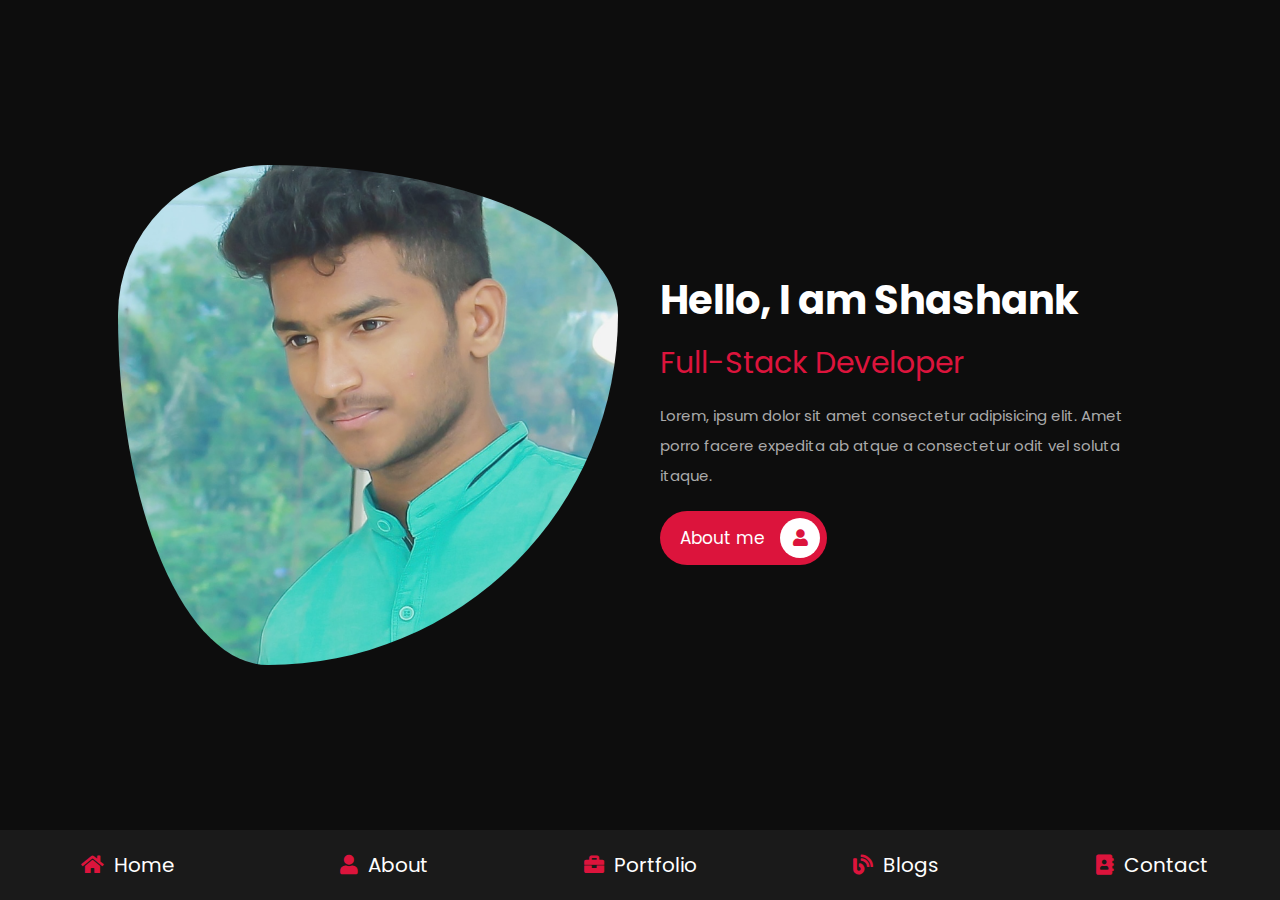
<file: index.html>
<!DOCTYPE html>
<html lang="en">
<head>
    <meta charset="UTF-8">
    <meta http-equiv="X-UA-Compatible" content="IE=edge">
    <meta name="viewport" content="width=device-width, initial-scale=1.0">
    <title>My Portfolio | Home</title>

    <!-- font awesome cdn link  -->
    <link rel="stylesheet" href="https://cdnjs.cloudflare.com/ajax/libs/font-awesome/5.15.4/css/all.min.css">

    <!-- custom css file link  -->
    <link rel="stylesheet" href="./css/style.css">

</head>
<body>
    
<!-- navbar section starts  -->

<nav class="navbar">
    <a href="./index.html"> <i class="fas fa-home"></i> <span>Home</span> </a>
    <a href="./about.html"> <i class="fas fa-user"></i> <span>About</span> </a>
    <a href="./portfolio.html"> <i class="fas fa-briefcase"></i> <span>Portfolio</span> </a>
    <a href="./blogs.html"> <i class="fas fa-blog"></i> <span>Blogs</span> </a>
    <a href="./contact.html"> <i class="fas fa-address-book"></i> <span>Contact</span> </a>
</nav>

<!-- navbar section ends -->

<!-- home section starts  -->

<section class="home">

    <div class="image">
        <img src="./images/user.png" alt="Error">
    </div>

    <div class="content">
        <h3>Hello, I am Shashank</h3>
        <span>Full-Stack Developer</span>
        <p>Lorem, ipsum dolor sit amet consectetur adipisicing elit. Amet porro facere expedita ab atque a consectetur odit vel soluta itaque.</p>
        <a href="./about.html" class="btn"> About me <i class="fas fa-user"></i> </a>
    </div>

</section>

<!-- home section ends -->

</body>
</html>
</file>
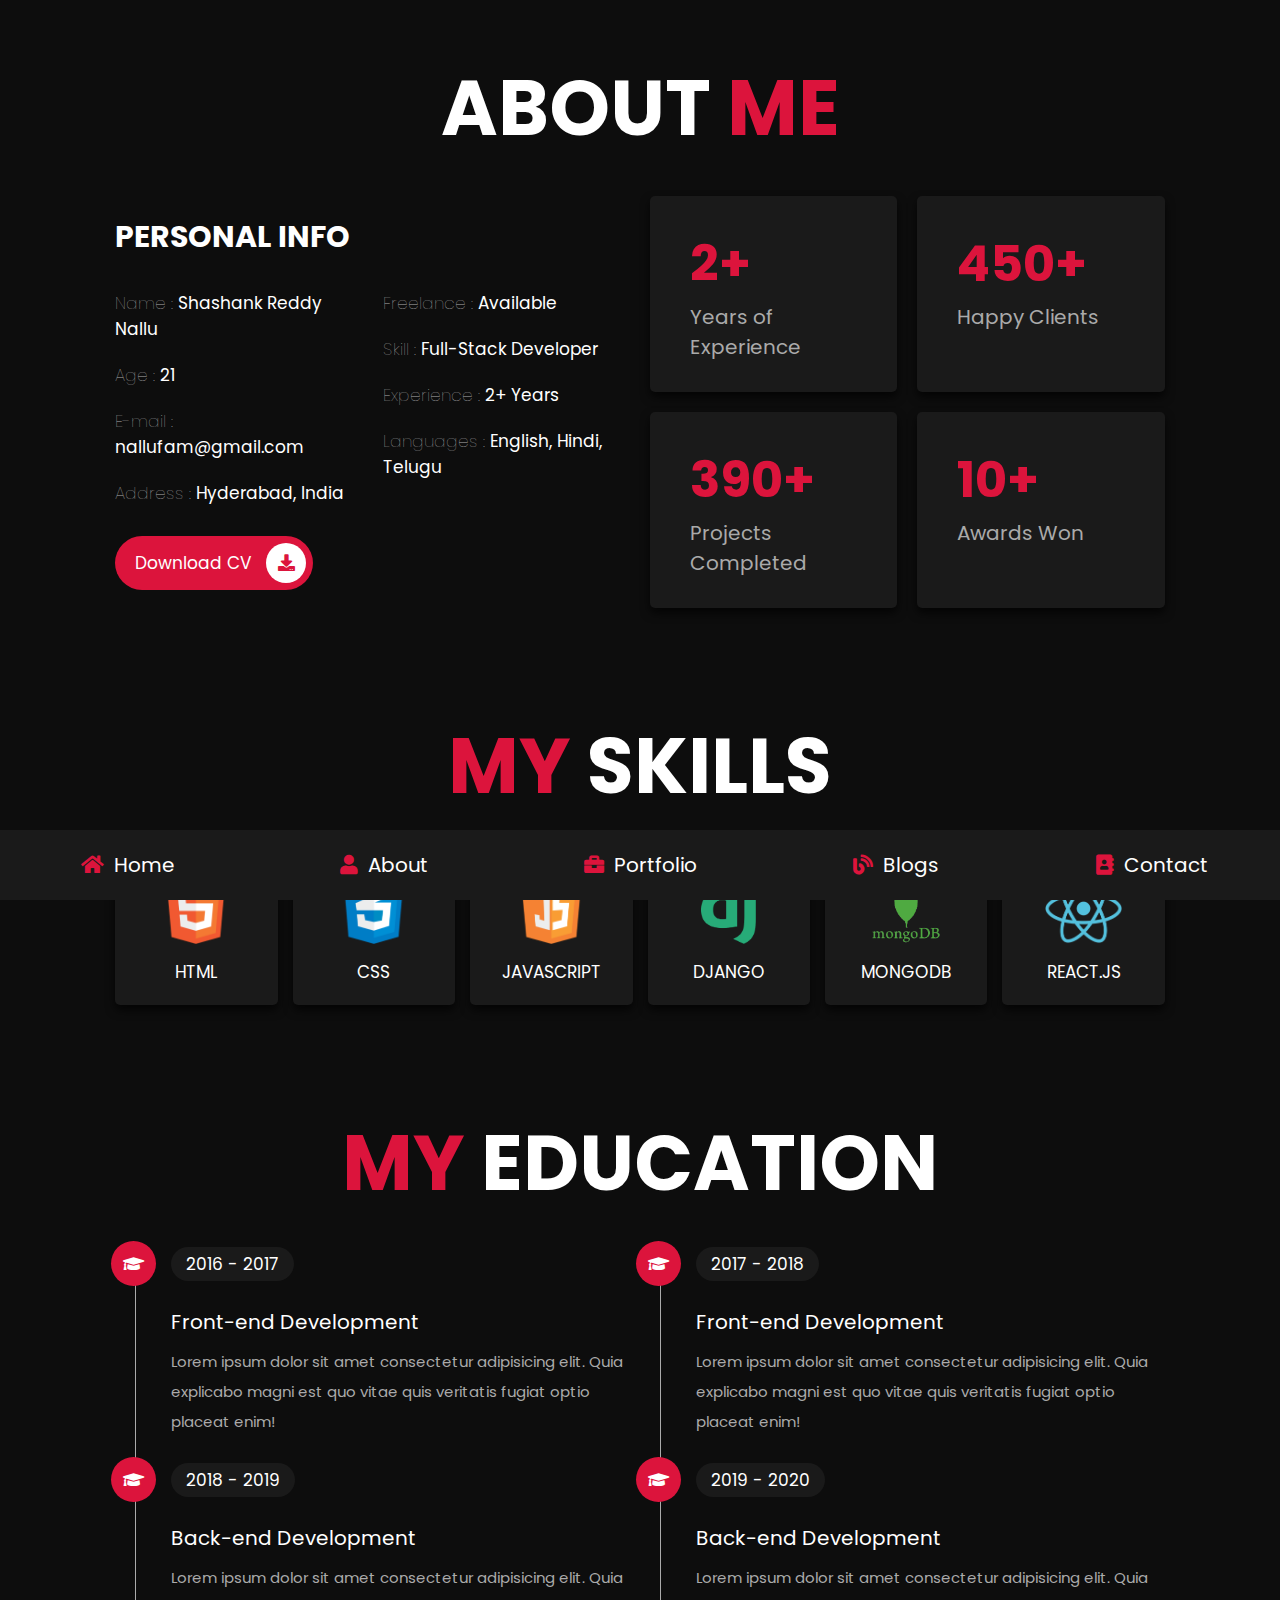
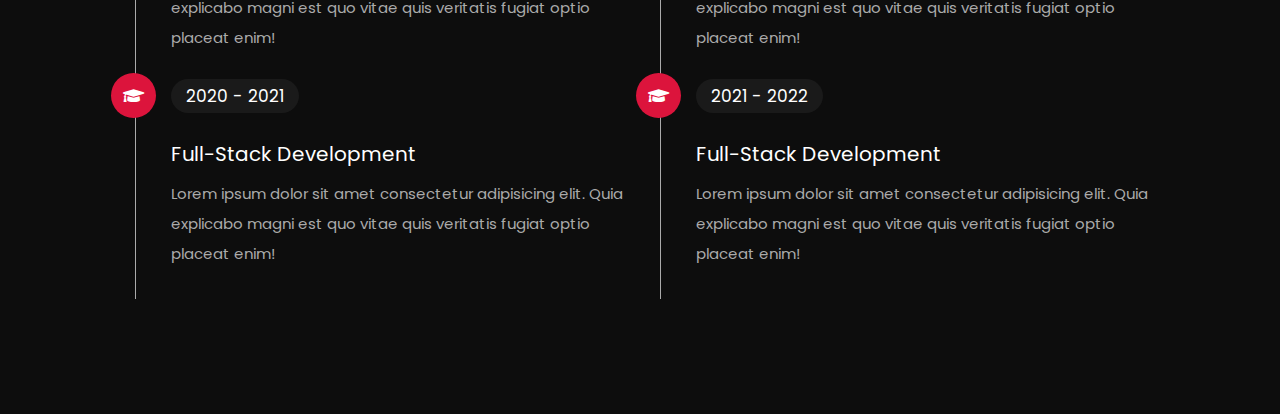
<file: about.html>
<!DOCTYPE html>
<html lang="en">
<head>
    <meta charset="UTF-8">
    <meta http-equiv="X-UA-Compatible" content="IE=edge">
    <meta name="viewport" content="width=device-width, initial-scale=1.0">
    <title>My Portfolio | About</title>

    <!-- font awesome cdn link  -->
    <link rel="stylesheet" href="https://cdnjs.cloudflare.com/ajax/libs/font-awesome/5.15.4/css/all.min.css">

    <!-- custom css file link  -->
    <link rel="stylesheet" href="./css/style.css">

</head>
<body>
    
<!-- navbar section starts  -->

<nav class="navbar">
    <a href="./index.html"> <i class="fas fa-home"></i> <span>Home</span> </a>
    <a href="./about.html"> <i class="fas fa-user"></i> <span>About</span> </a>
    <a href="./portfolio.html"> <i class="fas fa-briefcase"></i> <span>Portfolio</span> </a>
    <a href="./blogs.html"> <i class="fas fa-blog"></i> <span>Blogs</span> </a>
    <a href="./contact.html"> <i class="fas fa-address-book"></i> <span>Contact</span> </a>
</nav>

<!-- navbar section ends -->

<!-- about section starts  -->

<section class="about">

    <h1 class="heading"> About <span>Me</span> </h1>

    <div class="row">

        <div class="info-container">

            <h1>Personal Info</h1>

            <div class="box-container">

                <div class="box">
                    <h3> <span>Name : </span> Shashank Reddy Nallu </h3>
                    <h3> <span>Age : </span> 21 </h3>
                    <h3> <span>E-mail : </span> nallufam@gmail.com </h3>
                    <h3> <span>Address : </span> Hyderabad, India</h3>
                </div>
    
                <div class="box">
                    <h3> <span>Freelance : </span> Available </h3>
                    <h3> <span>Skill : </span> Full-Stack Developer</h3>
                    <h3> <span>Experience : </span> 2+ Years </h3>
                    <h3> <span>Languages : </span> English, Hindi, Telugu </h3>
                </div>

            </div>

            <a href="#" class="btn"> Download CV <i class="fas fa-download"></i> </a>

        </div>

        <div class="count-container">

            <div class="box">
                <h3>2+</h3>
                <p>Years of Experience</p>
            </div>

            <div class="box">
                <h3>450+</h3>
                <p>Happy Clients</p>
            </div>

            <div class="box">
                <h3>390+</h3>
                <p>Projects Completed</p>
            </div>

            <div class="box">
                <h3>10+</h3>
                <p>Awards Won</p>
            </div>

        </div>

    </div>

</section>

<!-- about section ends -->

<!-- skills section starts  -->

<section class="skills">

    <h1 class="heading"> <span>My</span> Skills </h1>

    <div class="box-container">
        <div class="box">
            <img src="./images/icon-1.png">
            <h3>HTML</h3>
        </div>
        <div class="box">
            <img src="./images/icon-2.png">
            <h3>CSS</h3>
        </div>
        <div class="box">
            <img src="./images/icon-3.png">
            <h3>JavaScript</h3>
        </div>
        <div class="box">
            <img src="./images/icon-4.png">
            <h3>django</h3>
        </div>
        <div class="box">
            <img src="./images/icon-5.png">
            <h3>MongoDB</h3>
        </div>
        <div class="box">
            <img src="./images/icon-6.png">
            <h3>react.js</h3>
        </div>
    </div>

</section>

<!-- skills section ends -->

<!-- education section starts  -->

<section class="education">

    <h1 class="heading"> <span>My</span> Education </h1>

    <div class="box-container">

        <div class="box">
            <i class="fas fa-graduation-cap"></i>
            <span>2016 - 2017</span>
            <h3>Front-end Development</h3>
            <p>Lorem ipsum dolor sit amet consectetur adipisicing elit. Quia explicabo magni est quo vitae quis veritatis fugiat optio placeat enim!</p>
        </div>

        <div class="box">
            <i class="fas fa-graduation-cap"></i>
            <span>2017 - 2018</span>
            <h3>Front-end Development</h3>
            <p>Lorem ipsum dolor sit amet consectetur adipisicing elit. Quia explicabo magni est quo vitae quis veritatis fugiat optio placeat enim!</p>
        </div>

        <div class="box">
            <i class="fas fa-graduation-cap"></i>
            <span>2018 - 2019</span>
            <h3>Back-end Development</h3>
            <p>Lorem ipsum dolor sit amet consectetur adipisicing elit. Quia explicabo magni est quo vitae quis veritatis fugiat optio placeat enim!</p>
        </div>

        <div class="box">
            <i class="fas fa-graduation-cap"></i>
            <span>2019 - 2020</span>
            <h3>Back-end Development</h3>
            <p>Lorem ipsum dolor sit amet consectetur adipisicing elit. Quia explicabo magni est quo vitae quis veritatis fugiat optio placeat enim!</p>
        </div>

        <div class="box">
            <i class="fas fa-graduation-cap"></i>
            <span>2020 - 2021</span>
            <h3>Full-Stack Development</h3>
            <p>Lorem ipsum dolor sit amet consectetur adipisicing elit. Quia explicabo magni est quo vitae quis veritatis fugiat optio placeat enim!</p>
        </div>

        <div class="box">
            <i class="fas fa-graduation-cap"></i>
            <span>2021 - 2022</span>
            <h3>Full-Stack Development</h3>
            <p>Lorem ipsum dolor sit amet consectetur adipisicing elit. Quia explicabo magni est quo vitae quis veritatis fugiat optio placeat enim!</p>
        </div>

    </div>

</section>

<!-- education section ends -->

</body>
</html>
</file>
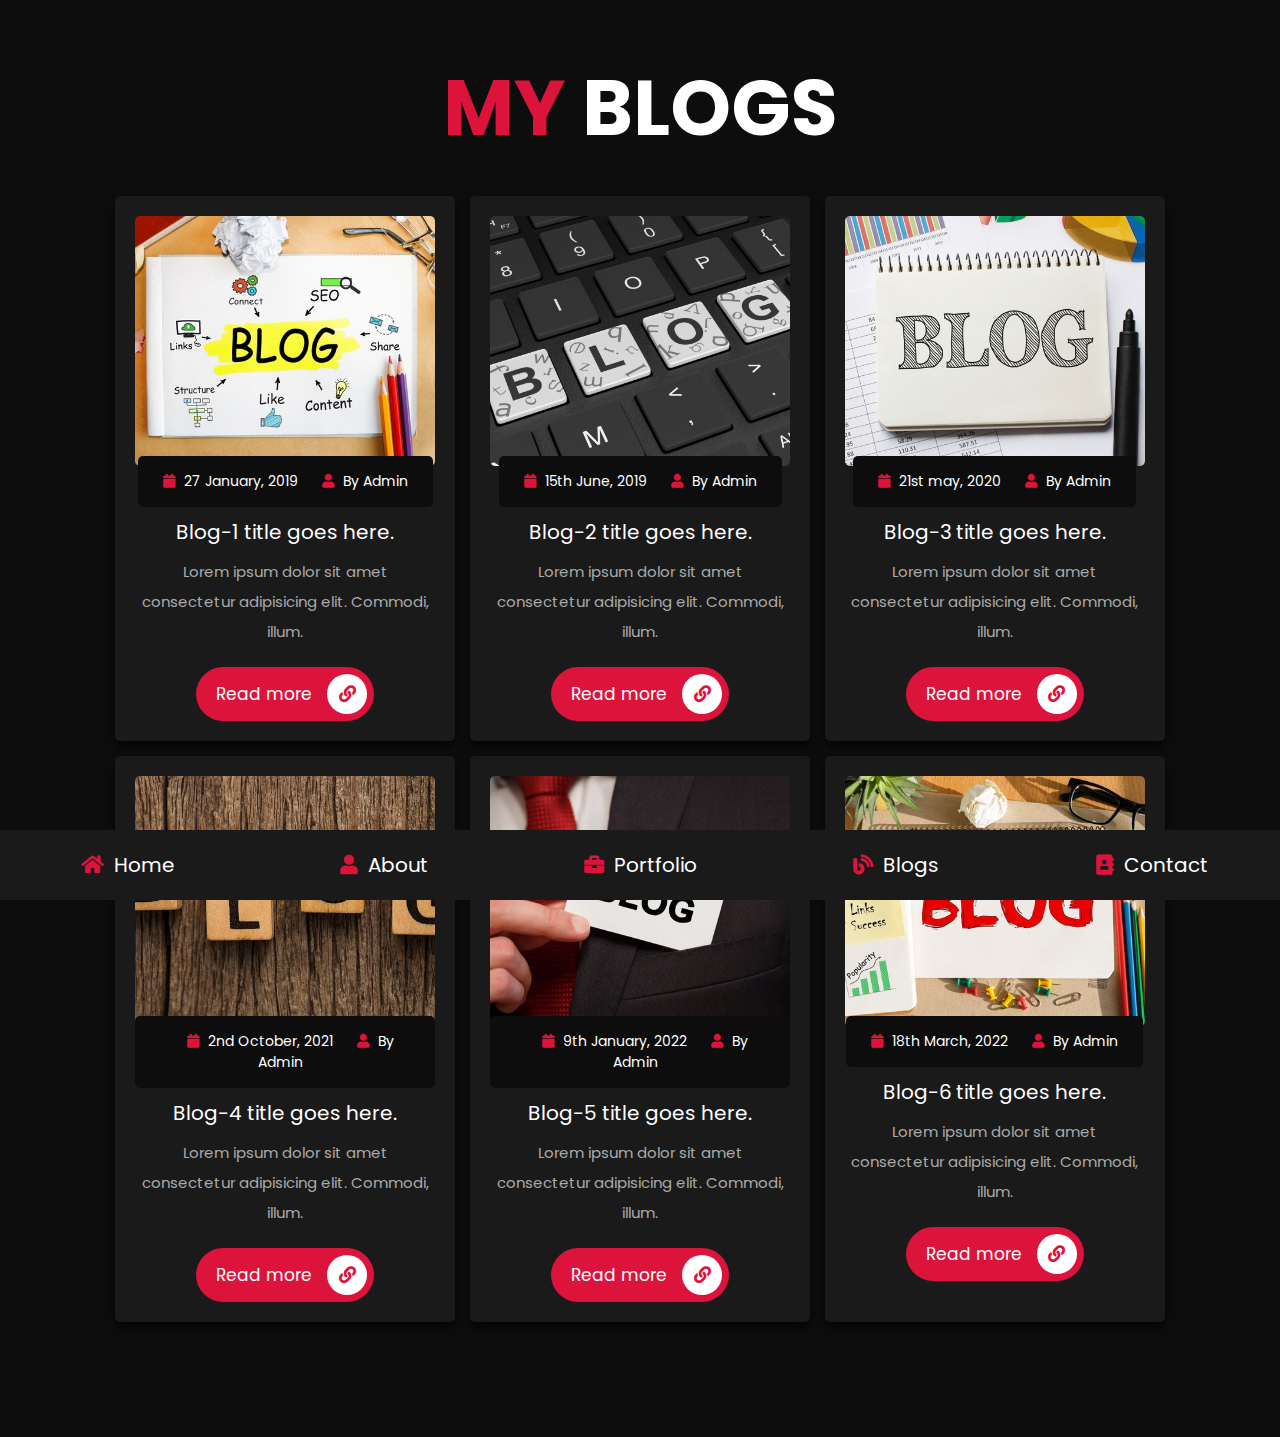
<file: blogs.html>
<!DOCTYPE html>
<html lang="en">
<head>
    <meta charset="UTF-8">
    <meta http-equiv="X-UA-Compatible" content="IE=edge">
    <meta name="viewport" content="width=device-width, initial-scale=1.0">
    <title>My Portfolio | Blogs</title>

    <!-- font awesome cdn link  -->
    <link rel="stylesheet" href="https://cdnjs.cloudflare.com/ajax/libs/font-awesome/5.15.4/css/all.min.css">

    <!-- custom css file link  -->
    <link rel="stylesheet" href="./css/style.css">

</head>
<body>
    
<!-- navbar section starts  -->

<nav class="navbar">
    <a href="./index.html"> <i class="fas fa-home"></i> <span>Home</span> </a>
    <a href="./about.html"> <i class="fas fa-user"></i> <span>About</span> </a>
    <a href="./portfolio.html"> <i class="fas fa-briefcase"></i> <span>Portfolio</span> </a>
    <a href="./blogs.html"> <i class="fas fa-blog"></i> <span>Blogs</span> </a>
    <a href="./contact.html"> <i class="fas fa-address-book"></i> <span>Contact</span> </a>
</nav>

<!-- navbar section ends -->

<!-- blogs section starts  -->

<section class="blogs">

    <h1 class="heading"> <span>My</span> Blogs </h1>

    <div class="box-container">

        <div class="box">
            <div class="image">
                <img src="./images/blog1.jpg" alt="">
            </div>
            <div class="content">
                <div class="icons">
                    <a href="#"> <i class="fas fa-calendar"></i> 27 January, 2019 </a>
                    <a href="#"> <i class="fas fa-user"></i> By Admin </a>
                </div>
                <h3>Blog-1 title goes here.</h3>
                <p>Lorem ipsum dolor sit amet consectetur adipisicing elit. Commodi, illum.</p>
                <a href="#" class="btn"> Read more <i class="fas fa-link"></i> </a>
            </div>
        </div>

        <div class="box">
            <div class="image">
                <img src="./images/blog2.jpg" alt="">
            </div>
            <div class="content">
                <div class="icons">
                    <a href="#"> <i class="fas fa-calendar"></i> 15th June, 2019 </a>
                    <a href="#"> <i class="fas fa-user"></i> By Admin </a>
                </div>
                <h3>Blog-2 title goes here.</h3>
                <p>Lorem ipsum dolor sit amet consectetur adipisicing elit. Commodi, illum.</p>
                <a href="#" class="btn"> Read more <i class="fas fa-link"></i> </a>
            </div>
        </div>

        <div class="box">
            <div class="image">
                <img src="./images/blog3.jpg" alt="">
            </div>
            <div class="content">
                <div class="icons">
                    <a href="#"> <i class="fas fa-calendar"></i> 21st may, 2020 </a>
                    <a href="#"> <i class="fas fa-user"></i> By Admin </a>
                </div>
                <h3>Blog-3 title goes here.</h3>
                <p>Lorem ipsum dolor sit amet consectetur adipisicing elit. Commodi, illum.</p>
                <a href="#" class="btn"> Read more <i class="fas fa-link"></i> </a>
            </div>
        </div>

        <div class="box">
            <div class="image">
                <img src="./images/blog4.jpg" alt="">
            </div>
            <div class="content">
                <div class="icons">
                    <a href="#"> <i class="fas fa-calendar"></i> 2nd October, 2021 </a>
                    <a href="#"> <i class="fas fa-user"></i> By Admin </a>
                </div>
                <h3>Blog-4 title goes here.</h3>
                <p>Lorem ipsum dolor sit amet consectetur adipisicing elit. Commodi, illum.</p>
                <a href="#" class="btn"> Read more <i class="fas fa-link"></i> </a>
            </div>
        </div>

        <div class="box">
            <div class="image">
                <img src="./images/blog5.jpg" alt="">
            </div>
            <div class="content">
                <div class="icons">
                    <a href="#"> <i class="fas fa-calendar"></i> 9th January, 2022 </a>
                    <a href="#"> <i class="fas fa-user"></i> By Admin </a>
                </div>
                <h3>Blog-5 title goes here.</h3>
                <p>Lorem ipsum dolor sit amet consectetur adipisicing elit. Commodi, illum.</p>
                <a href="#" class="btn"> Read more <i class="fas fa-link"></i> </a>
            </div>
        </div>

        <div class="box">
            <div class="image">
                <img src="./images/blog6.jpg" alt="">
            </div>
            <div class="content">
                <div class="icons">
                    <a href="#"> <i class="fas fa-calendar"></i> 18th March, 2022 </a>
                    <a href="#"> <i class="fas fa-user"></i> By Admin </a>
                </div>
                <h3>Blog-6 title goes here.</h3>
                <p>Lorem ipsum dolor sit amet consectetur adipisicing elit. Commodi, illum.</p>
                <a href="#" class="btn"> Read more <i class="fas fa-link"></i> </a>
            </div>
        </div>

    </div>

</section>

<!-- blogs section ends -->

</body>
</html>
</file>
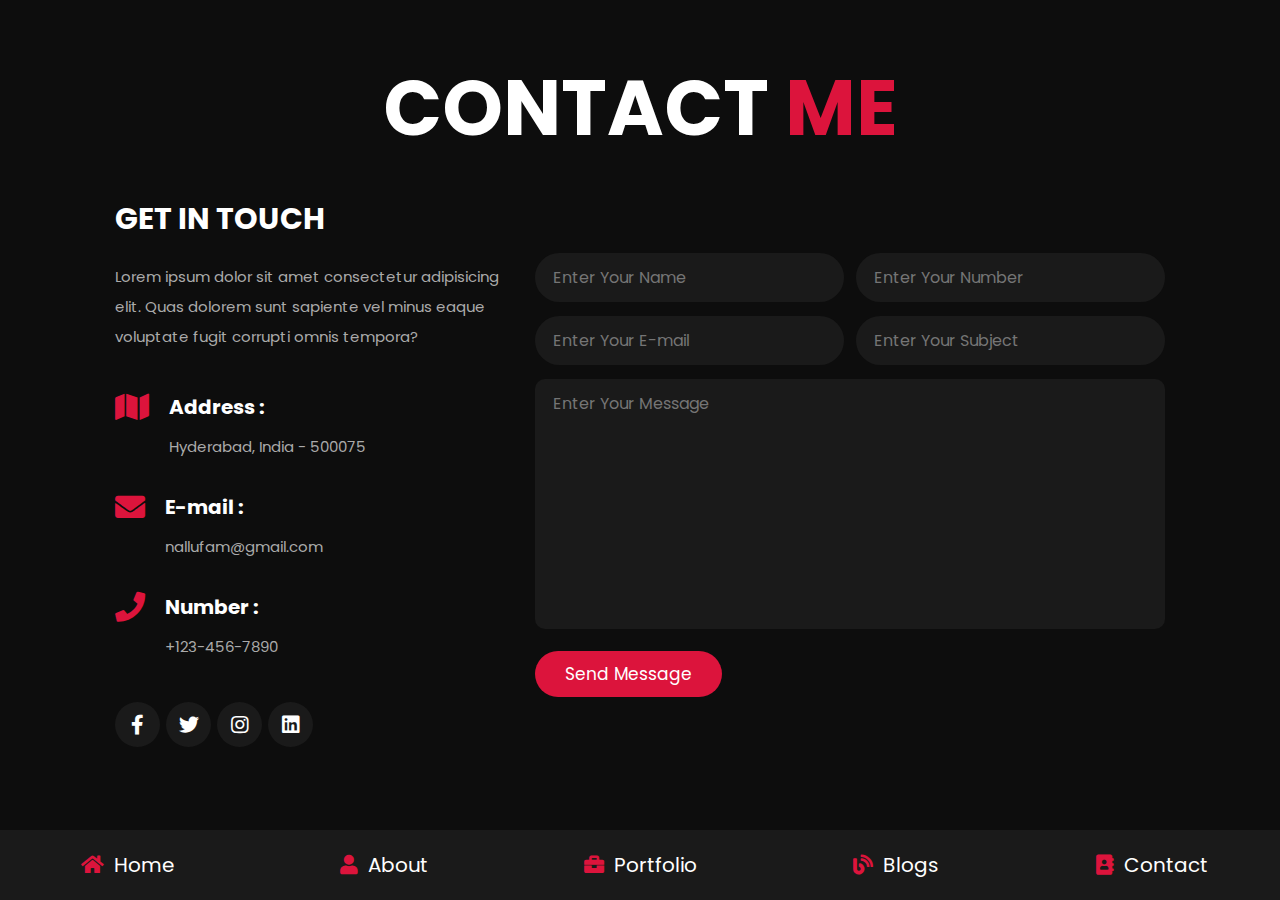
<file: contact.html>
<!DOCTYPE html>
<html lang="en">
<head>
    <meta charset="UTF-8">
    <meta http-equiv="X-UA-Compatible" content="IE=edge">
    <meta name="viewport" content="width=device-width, initial-scale=1.0">
    <title>My Portfolio | Contact</title>

    <!-- font awesome cdn link  -->
    <link rel="stylesheet" href="https://cdnjs.cloudflare.com/ajax/libs/font-awesome/5.15.4/css/all.min.css">

    <!-- custom css file link  -->
    <link rel="stylesheet" href="./css/style.css">

</head>
<body>
    
<!-- navbar section starts  -->

<nav class="navbar">
    <a href="./index.html"> <i class="fas fa-home"></i> <span>Home</span> </a>
    <a href="./about.html"> <i class="fas fa-user"></i> <span>About</span> </a>
    <a href="./portfolio.html"> <i class="fas fa-briefcase"></i> <span>Portfolio</span> </a>
    <a href="./blogs.html"> <i class="fas fa-blog"></i> <span>Blogs</span> </a>
    <a href="./contact.html"> <i class="fas fa-address-book"></i> <span>Contact</span> </a>
</nav>

<!-- navbar section ends -->

<!-- contact section starts  -->

<section class="contact">

<h1 class="heading"> Contact <span>Me</span> </h1>

<div class="row">

    <div class="info-container">

        <h1>Get In Touch</h1>

        <p>Lorem ipsum dolor sit amet consectetur adipisicing elit. Quas dolorem sunt sapiente vel minus eaque voluptate fugit corrupti omnis tempora?</p>

        <div class="box-container">

            <div class="box">
                <i class="fas fa-map"></i>
                <div class="info">
                    <h3>Address :</h3>
                    <p>Hyderabad, India - 500075</p>
                </div>
            </div>

            <div class="box">
                <i class="fas fa-envelope"></i>
                <div class="info">
                    <h3>E-mail :</h3>
                    <p>nallufam@gmail.com</p>
                </div>
            </div>

            <div class="box">
                <i class="fas fa-phone"></i>
                <div class="info">
                    <h3>Number :</h3>
                    <p>+123-456-7890</p>
                </div>
            </div>

        </div>

        <div class="share">
            <a href="#" class="fab fa-facebook-f"></a>
            <a href="#" class="fab fa-twitter"></a>
            <a href="#" class="fab fa-instagram"></a>
            <a href="#" class="fab fa-linkedin"></a>
        </div>

    </div>

    <form action="">

        <div class="inputBox">
            <input type="text" placeholder="Enter Your Name">
            <input type="number" placeholder="Enter Your Number">
        </div>

        <div class="inputBox">
            <input type="email" placeholder="Enter Your E-mail">
            <input type="text" placeholder="Enter Your Subject">
        </div>

        <textarea name="" placeholder="Enter Your Message" id="" cols="30" rows="10"></textarea>

        <input type="submit" value="Send Message" class="btn">

    </form>

</div>

</section>

<!-- contact section ends -->

</body>
</html>
</file>
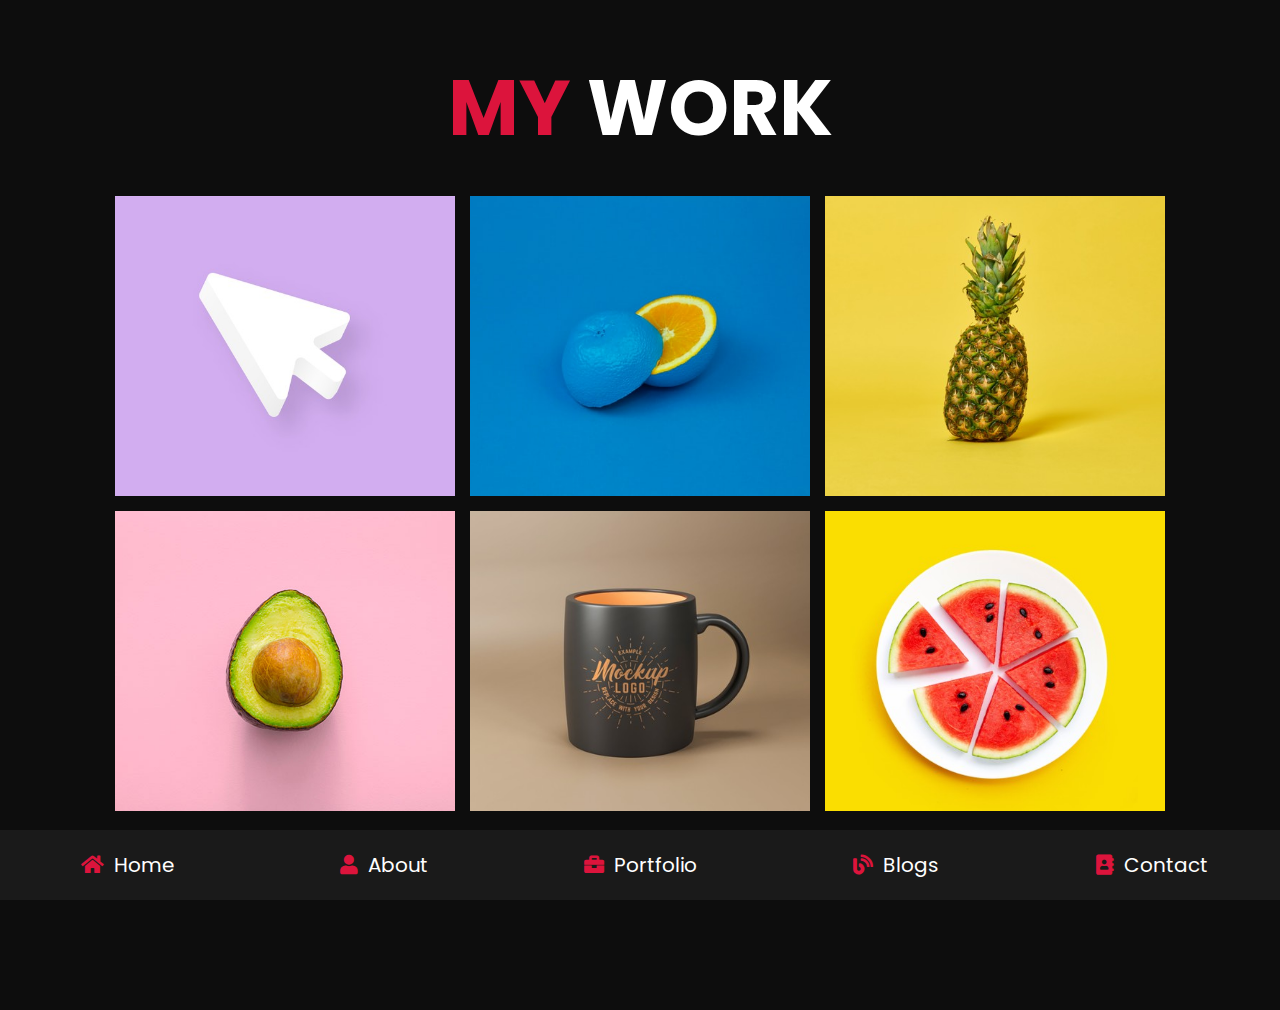
<file: portfolio.html>
<!DOCTYPE html>
<html lang="en">
<head>
    <meta charset="UTF-8">
    <meta http-equiv="X-UA-Compatible" content="IE=edge">
    <meta name="viewport" content="width=device-width, initial-scale=1.0">
    <title>My Portfolio</title>

    <!-- font awesome cdn link  -->
    <link rel="stylesheet" href="https://cdnjs.cloudflare.com/ajax/libs/font-awesome/5.15.4/css/all.min.css">

    <!-- custom css file link  -->
    <link rel="stylesheet" href="./css/style.css">

</head>
<body>
    
<!-- navbar section starts  -->

<nav class="navbar">
    <a href="./index.html"> <i class="fas fa-home"></i> <span>Home</span> </a>
    <a href="./about.html"> <i class="fas fa-user"></i> <span>About</span> </a>
    <a href="./portfolio.html"> <i class="fas fa-briefcase"></i> <span>Portfolio</span> </a>
    <a href="./blogs.html"> <i class="fas fa-blog"></i> <span>Blogs</span> </a>
    <a href="./contact.html"> <i class="fas fa-address-book"></i> <span>Contact</span> </a>
</nav>

<!-- navbar section ends -->

<!-- portfolio section starts  -->

<section class="portfolio">

    <h1 class="heading"> <span>My</span> Work </h1>

    <div class="box-container">

        <div class="box">
            <img src="./images/img-1.jpg" alt="">
            <div class="content">
                <h3>Project 01</h3>
                <p>Lorem, ipsum dolor sit amet consectetur adipisicing elit. Distinctio, praesentium.</p>
                <a href="#">read more</a>
            </div>
        </div>

        <div class="box">
            <img src="./images/img-2.jpg" alt="">
            <div class="content">
                <h3>Project 02</h3>
                <p>Lorem, ipsum dolor sit amet consectetur adipisicing elit. Distinctio, praesentium.</p>
                <a href="#">read more</a>
            </div>
        </div>
       
        <div class="box">
            <img src="./images/img-3.jpg" alt="">
            <div class="content">
                <h3>Project 03</h3>
                <p>Lorem, ipsum dolor sit amet consectetur adipisicing elit. Distinctio, praesentium.</p>
                <a href="#">read more</a>
            </div>
        </div>

        <div class="box">
            <img src="./images/img-4.jpg" alt="">
            <div class="content">
                <h3>Project 04</h3>
                <p>Lorem, ipsum dolor sit amet consectetur adipisicing elit. Distinctio, praesentium.</p>
                <a href="#">read more</a>
            </div>
        </div>

        <div class="box">
            <img src="./images/img-5.jpg" alt="">
            <div class="content">
                <h3>Project 05</h3>
                <p>Lorem, ipsum dolor sit amet consectetur adipisicing elit. Distinctio, praesentium.</p>
                <a href="#">read more</a>
            </div>
        </div>

        <div class="box">
            <img src="./images/img-6.jpg" alt="">
            <div class="content">
                <h3>Project 06</h3>
                <p>Lorem, ipsum dolor sit amet consectetur adipisicing elit. Distinctio, praesentium.</p>
                <a href="#">read more</a>
            </div>
        </div>

    </div>

    <a href="#" class="btn"> Load more <i class="fas fa-redo"></i> </a>
    
</section>

<!-- portfolio section ends -->

</body>
</html>
</file>
<file: css/style.css>
@import url("https://fonts.googleapis.com/css2?family=Poppins:wght@100;300;400;500;600;700&display=swap");
* {
  font-family: 'Poppins', sans-serif;
  margin: 0;
  padding: 0;
  -webkit-box-sizing: border-box;
          box-sizing: border-box;
  text-decoration: none;
  outline: none;
  border: none;
  /* text-transform: capitalize; */
}

html {
  font-size: 62.5%;
  overflow-x: hidden;
}

html::-webkit-scrollbar {
  width: 1rem;
}

html::-webkit-scrollbar-track {
  background: #0d0d0d;
}

html::-webkit-scrollbar-thumb {
  background: crimson;
  border-radius: 5rem;
}

body {
  background: #0d0d0d;
  padding-bottom: 6.5rem;
}

section {
  padding: 5rem 9%;
}

.heading {
  text-align: center;
  font-size: 6vw;
  color: #fff;
  margin-bottom: 3rem;
  text-transform: uppercase;
}

.heading span {
  text-transform: uppercase;
  color: crimson;
}

.btn {
  display: inline-block;
  margin-top: 1rem;
  border-radius: 5rem;
  background: crimson;
  padding: .7rem;
  font-size: 1.7rem;
  color: #fff;
  padding-left: 2rem;
}

.btn i {
  height: 4rem;
  width: 4rem;
  line-height: 4rem;
  font-size: 1.7rem;
  text-align: center;
  background: #fff;
  color: crimson;
  border-radius: 50%;
  margin-left: 1rem;
  -webkit-transition: .2s linear;
  transition: .2s linear;
}

.btn:hover i {
  margin-left: 2rem;
}

.navbar {
  position: fixed;
  bottom: 0;
  left: 0;
  right: 0;
  display: -webkit-box;
  display: -ms-flexbox;
  display: flex;
  z-index: 1000;
  -webkit-box-align: end;
      -ms-flex-align: end;
          align-items: flex-end;
}

.navbar a {
  padding: 2rem;
  font-size: 2rem;
  background: #1a1a1a;
  -webkit-box-flex: 1;
      -ms-flex: 1;
          flex: 1;
  color: #fff;
  text-align: center;
  -webkit-transition: .2s linear;
  transition: .2s linear;
}

.navbar a i {
  color: crimson;
  padding-right: .5rem;
}

.navbar a:hover {
  background: crimson;
  padding-bottom: 6rem;
}

.navbar a:hover i {
  color: #fff;
}

.home {
  display: -webkit-box;
  display: -ms-flexbox;
  display: flex;
  -webkit-box-align: center;
      -ms-flex-align: center;
          align-items: center;
  -ms-flex-wrap: wrap;
      flex-wrap: wrap;
  gap: 4rem;
  min-height: calc(100vh - 6.5rem);
}

.home .image {
  -webkit-box-flex: 1;
      -ms-flex: 1 1 42rem;
          flex: 1 1 42rem;
  text-align: center;
}

.home .image img {
  height: 50rem;
  width: 50rem;
  border-radius: 30% 70% 70% 30% / 30% 30% 70% 70%;
}

.home .content {
  -webkit-box-flex: 1;
      -ms-flex: 1 1 42rem;
          flex: 1 1 42rem;
}

.home .content h3 {
  color: #fff;
  font-size: 4rem;
  padding-bottom: .5rem;
}

.home .content span {
  font-size: 3rem;
  color: crimson;
  padding: .5rem 0;
  display: block;
}

.home .content p {
  font-size: 1.5rem;
  color: #aaa;
  padding: 1rem 0;
  line-height: 2;
}

.about .row {
  display: -webkit-box;
  display: -ms-flexbox;
  display: flex;
  -webkit-box-align: center;
      -ms-flex-align: center;
          align-items: center;
  -ms-flex-wrap: wrap;
      flex-wrap: wrap;
  gap: 2rem;
}

.about .row .info-container {
  -webkit-box-flex: 1;
      -ms-flex: 1 1 42rem;
          flex: 1 1 42rem;
}

.about .row .info-container h1 {
  font-size: 3rem;
  color: #fff;
  text-transform: uppercase;
  padding-bottom: 1rem;
}

.about .row .info-container .box-container {
  padding: 1rem 0;
  display: -webkit-box;
  display: -ms-flexbox;
  display: flex;
  -ms-flex-wrap: wrap;
      flex-wrap: wrap;
  gap: 2rem;
}

.about .row .info-container .box-container .box {
  -webkit-box-flex: 1;
      -ms-flex: 1 1 20rem;
          flex: 1 1 20rem;
}

.about .row .info-container .box-container .box h3 {
  font-size: 1.7rem;
  color: #fff;
  padding: 1rem 0;
  font-weight: normal;
}

.about .row .info-container .box-container .box h3 span {
  color: #aaa;
  font-weight: lighter;
}

.about .row .count-container {
  -webkit-box-flex: 1;
      -ms-flex: 1 1 42rem;
          flex: 1 1 42rem;
  display: -webkit-box;
  display: -ms-flexbox;
  display: flex;
  -ms-flex-wrap: wrap;
      flex-wrap: wrap;
  gap: 2rem;
}

.about .row .count-container .box {
  -webkit-box-flex: 1;
      -ms-flex: 1 1 20rem;
          flex: 1 1 20rem;
  padding: 3rem 4rem;
  border-radius: .5rem;
  background: #1a1a1a;
  -webkit-box-shadow: 0 0.5rem 1rem rgba(0, 0, 0, 0.7);
          box-shadow: 0 0.5rem 1rem rgba(0, 0, 0, 0.7);
}

.about .row .count-container .box h3 {
  font-size: 5rem;
  color: crimson;
}

.about .row .count-container .box p {
  font-size: 2rem;
  color: #aaa;
}

.skills .box-container {
  display: -ms-grid;
  display: grid;
  -ms-grid-columns: (minmax(16rem, 1fr))[auto-fit];
      grid-template-columns: repeat(auto-fit, minmax(16rem, 1fr));
  gap: 1.5rem;
}

.skills .box-container .box {
  padding: 2rem;
  text-align: center;
  -webkit-box-shadow: 0 0.5rem 1rem rgba(0, 0, 0, 0.7);
          box-shadow: 0 0.5rem 1rem rgba(0, 0, 0, 0.7);
  border-radius: .5rem;
  background: #1a1a1a;
}

.skills .box-container .box:hover {
  background: #fff;
}

.skills .box-container .box:hover h3 {
  color: #0d0d0d;
}

.skills .box-container .box img {
  height: 7rem;
  margin-bottom: 1rem;
}

.skills .box-container .box h3 {
  color: #fff;
  font-size: 1.7rem;
  font-weight: normal;
  text-transform: uppercase;
}

.education .box-container {
  display: -webkit-box;
  display: -ms-flexbox;
  display: flex;
  -ms-flex-wrap: wrap;
      flex-wrap: wrap;
}

.education .box-container .box {
  -webkit-box-flex: 1;
      -ms-flex: 1 1 40rem;
          flex: 1 1 40rem;
  margin-left: 2rem;
  padding-top: 0;
  padding-bottom: 0;
  padding-left: 3.5rem;
  padding-bottom: 3rem;
  border-left: 0.1rem solid #aaa;
  position: relative;
}

.education .box-container .box i {
  height: 4.5rem;
  width: 4.5rem;
  line-height: 4.5rem;
  font-size: 1.7rem;
  border-radius: 50%;
  background: crimson;
  color: #fff;
  text-align: center;
  position: absolute;
  top: -1rem;
  left: -2.5rem;
}

.education .box-container .box span {
  font-size: 1.7rem;
  color: #fff;
  border-radius: 5rem;
  padding: .5rem 1.5rem;
  background: #1a1a1a;
}

.education .box-container .box h3 {
  font-size: 2rem;
  padding: 1rem 0;
  color: #fff;
  padding-top: 3rem;
  font-weight: normal;
}

.education .box-container .box p {
  font-size: 1.5rem;
  color: #aaa;
  line-height: 2;
}

.portfolio {
  text-align: center;
}

.portfolio .box-container {
  display: -ms-grid;
  display: grid;
  -ms-grid-columns: (minmax(31rem, 1fr))[auto-fit];
      grid-template-columns: repeat(auto-fit, minmax(31rem, 1fr));
  gap: 1.5rem;
  margin-bottom: 2rem;
}

.portfolio .box-container .box {
  height: 30rem;
  overflow: hidden;
  position: relative;
}

.portfolio .box-container .box:hover .content {
  -webkit-transform: translateY(0%);
          transform: translateY(0%);
}

.portfolio .box-container .box img {
  height: 100%;
  width: 100%;
  -o-object-fit: cover;
     object-fit: cover;
}

.portfolio .box-container .box .content {
  position: absolute;
  top: 0;
  left: 0;
  height: 100%;
  width: 100%;
  background: #1a1a1a;
  display: -webkit-box;
  display: -ms-flexbox;
  display: flex;
  -webkit-box-orient: vertical;
  -webkit-box-direction: normal;
      -ms-flex-flow: column;
          flex-flow: column;
  -webkit-box-align: center;
      -ms-flex-align: center;
          align-items: center;
  -webkit-box-pack: center;
      -ms-flex-pack: center;
          justify-content: center;
  padding: 2rem;
  -webkit-transform: translateY(-100%);
          transform: translateY(-100%);
  -webkit-transition: .2s linear;
  transition: .2s linear;
}

.portfolio .box-container .box .content h3 {
  font-size: 2.5rem;
  color: #fff;
  text-transform: uppercase;
  font-weight: normal;
}

.portfolio .box-container .box .content p {
  padding: 1rem 0;
  font-size: 1.5rem;
  line-height: 2;
  color: #aaa;
}

.portfolio .box-container .box .content a {
  font-size: 2rem;
  color: crimson;
}

.portfolio .box-container .box .content a:hover {
  color: #fff;
}

.blogs .box-container {
  display: -ms-grid;
  display: grid;
  -ms-grid-columns: (minmax(31rem, 1fr))[auto-fit];
      grid-template-columns: repeat(auto-fit, minmax(31rem, 1fr));
  gap: 1.5rem;
}

.blogs .box-container .box {
  text-align: center;
  padding: 2rem;
  border-radius: .5rem;
  background: #1a1a1a;
  -webkit-box-shadow: 0 0.5rem 1rem rgba(0, 0, 0, 0.7);
          box-shadow: 0 0.5rem 1rem rgba(0, 0, 0, 0.7);
}

.blogs .box-container .box:hover .image img {
  -webkit-transform: scale(1.2);
          transform: scale(1.2);
}

.blogs .box-container .box .image {
  height: 25rem;
  width: 100%;
  border-radius: .5rem;
  overflow: hidden;
}

.blogs .box-container .box .image img {
  height: 100%;
  width: 100%;
  -o-object-fit: cover;
     object-fit: cover;
  -webkit-transition: .2s linear;
  transition: .2s linear;
}

.blogs .box-container .box .content .icons {
  position: relative;
  top: -1rem;
  border-radius: .5rem;
  padding: 1.5rem;
  display: inline-block;
  background: #0d0d0d;
}

.blogs .box-container .box .content .icons a {
  font-size: 1.4rem;
  margin: 0 1rem;
  color: #fff;
}

.blogs .box-container .box .content .icons a:hover {
  color: crimson;
}

.blogs .box-container .box .content .icons a i {
  padding-right: .5rem;
  color: crimson;
}

.blogs .box-container .box .content h3 {
  font-size: 2rem;
  color: #fff;
  font-weight: normal;
}

.blogs .box-container .box .content p {
  font-size: 1.5rem;
  color: #aaa;
  padding: 1rem 0;
  line-height: 2;
}

.contact .row {
  display: -webkit-box;
  display: -ms-flexbox;
  display: flex;
  -webkit-box-align: center;
      -ms-flex-align: center;
          align-items: center;
  -ms-flex-wrap: wrap;
      flex-wrap: wrap;
  gap: 2rem;
}

.contact .row .info-container {
  width: 40rem;
}

.contact .row .info-container h1 {
  font-size: 3rem;
  text-transform: uppercase;
  color: #fff;
  padding-bottom: 1rem;
}

.contact .row .info-container p {
  font-size: 1.5rem;
  line-height: 2;
  color: #aaa;
  padding: 1rem 0;
}

.contact .row .info-container .box-container {
  padding: 2rem 0;
}

.contact .row .info-container .box-container .box {
  display: -webkit-box;
  display: -ms-flexbox;
  display: flex;
  gap: 2rem;
  padding: 1rem 0;
}

.contact .row .info-container .box-container .box i {
  font-size: 3rem;
  color: crimson;
}

.contact .row .info-container .box-container .box h3 {
  font-size: 2rem;
  color: #fff;
}

.contact .row .info-container .share a {
  font-size: 2rem;
  height: 4.5rem;
  width: 4.5rem;
  line-height: 4.5rem;
  border-radius: 50%;
  background: #1a1a1a;
  color: #fff;
  text-align: center;
  margin-right: .3rem;
}

.contact .row .info-container .share a:hover {
  background: crimson;
}

.contact .row form {
  -webkit-box-flex: 1;
      -ms-flex: 1 1 42rem;
          flex: 1 1 42rem;
}

.contact .row form .inputBox {
  display: -webkit-box;
  display: -ms-flexbox;
  display: flex;
  -ms-flex-wrap: wrap;
      flex-wrap: wrap;
  -webkit-box-pack: justify;
      -ms-flex-pack: justify;
          justify-content: space-between;
}

.contact .row form .inputBox input {
  width: 49%;
}

.contact .row form .inputBox input,
.contact .row form textarea {
  border-radius: 5rem;
  padding: 1.2rem 1.8rem;
  font-size: 1.6rem;
  color: #fff;
  text-transform: none;
  margin: .7rem 0;
  background: #1a1a1a;
}

.contact .row form textarea {
  width: 100%;
  border-radius: 1rem;
  resize: none;
  height: 25rem;
}

.contact .row form .btn {
  padding: 1rem 3rem;
  cursor: pointer;
}

.contact .row form .btn:hover {
  background: #fff;
  color: #0d0d0d;
}

@media (max-width: 1200px) {
  html {
    font-size: 55%;
  }
  section {
    padding: 3rem 2rem;
  }
}

@media (max-width: 768px) {
  .heading {
    font-size: 12vw;
  }
  .navbar a i {
    padding: 0;
  }
  .navbar a span {
    display: none;
  }
  .navbar a:hover {
    padding-bottom: 2rem;
  }
  .home {
    text-align: center;
    gap: 2rem;
  }
  .home .image img {
    height: 30rem;
    width: 30rem;
  }
  .home .content h3 {
    font-size: 3rem;
  }
  .home .content span {
    font-size: 2.5rem;
  }
  .contact .row form .inputBox input {
    width: 100%;
    margin-bottom: 1rem;
  }
}

@media (max-width: 450px) {
  html {
    font-size: 50%;
  }
}
/*# sourceMappingURL=style.css.map */
</file>
